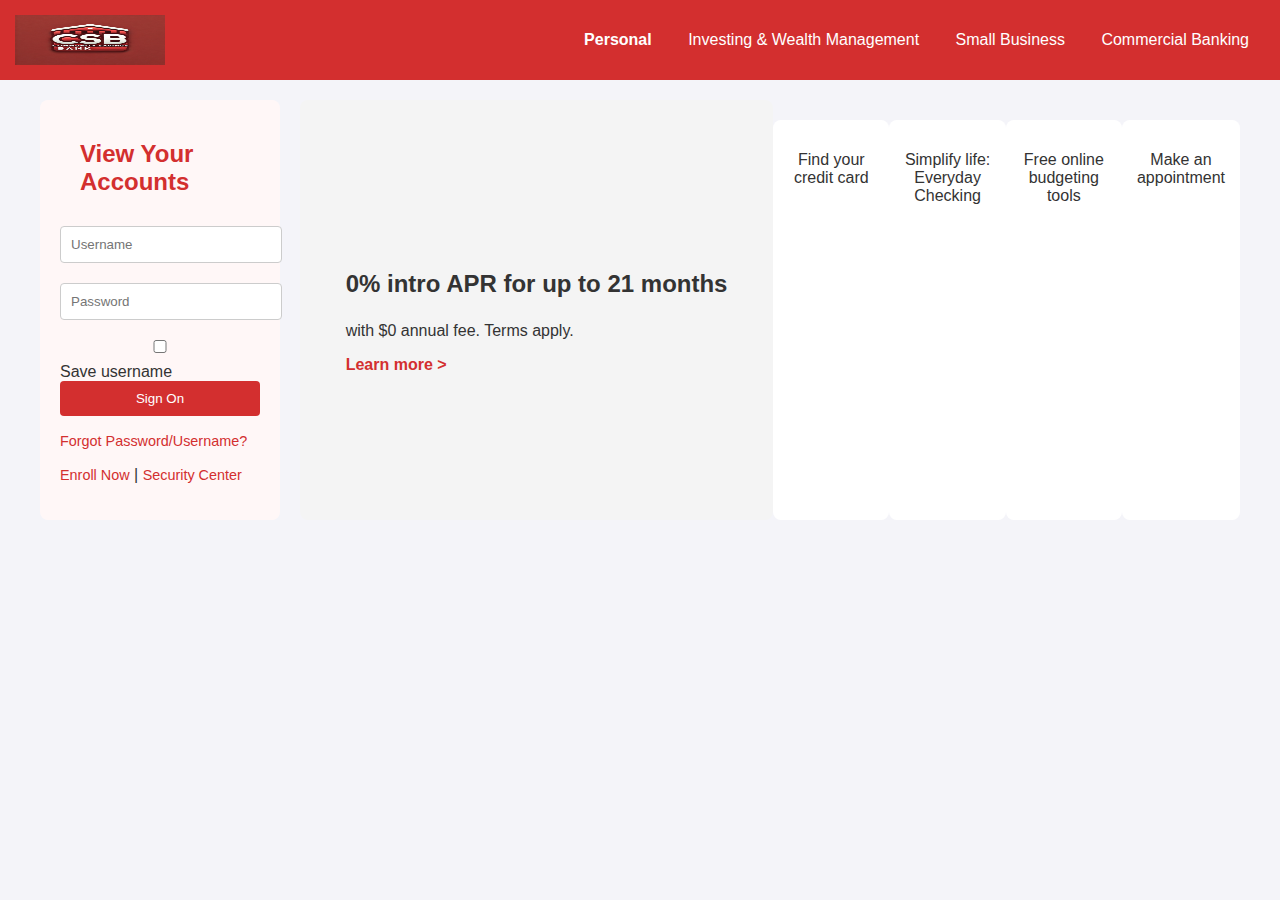
<file: index.html>
<!DOCTYPE html>
<html lang="en">
<head>
    <meta charset="UTF-8">
    <meta name="viewport" content="width=device-width, initial-scale=1.0">
    <title>Community Savings Bank - Homepage</title>
    <link rel="stylesheet" href="style.css">
    <script defer src="index-login.js"></script> <!-- Link to JavaScript for login validation -->
</head>
<body>
    <header>
        <img src="logo.png.webp" alt="Community Savings Bank Logo" class="logo">
        <nav>
            <a href="index.html" class="active">Personal</a>
            <a href="#">Investing & Wealth Management</a>
            <a href="#">Small Business</a>
            <a href="#">Commercial Banking</a>
        </nav>
    </header>
    
    <main class="home-content">
        <div class="login-section">
            <h2>View Your Accounts</h2>
            <form id="loginForm"> <!-- Removed action for JavaScript validation -->
                <input type="text" id="username" placeholder="Username" required>
                <input type="password" id="password" placeholder="Password" required>
                <label>
                    <input type="checkbox"> Save username
                </label>
                <button type="button" id="signOnButton">Sign On</button> <!-- Button triggers JavaScript -->
            </form>
            <p><a href="#">Forgot Password/Username?</a></p>
            <p><a href="#">Enroll Now</a> | <a href="#">Security Center</a></p>
        </div>
        
        <div class="promo-section">
            <div class="promo-slide">
                <h3>0% intro APR for up to 21 months</h3>
                <p>with $0 annual fee. Terms apply.</p>
                <a href="#">Learn more ></a>
            </div>
        </div>
        
        <div class="quick-links">
            <div class="link">
                <p>Find your credit card</p>
            </div>
            <div class="link">
                <p>Simplify life: Everyday Checking</p>
            </div>
            <div class="link">
                <p>Free online budgeting tools</p>
            </div>
            <div class="link">
                <p>Make an appointment</p>
            </div>
        </div>
    </main>
</body>
</html>
</file>
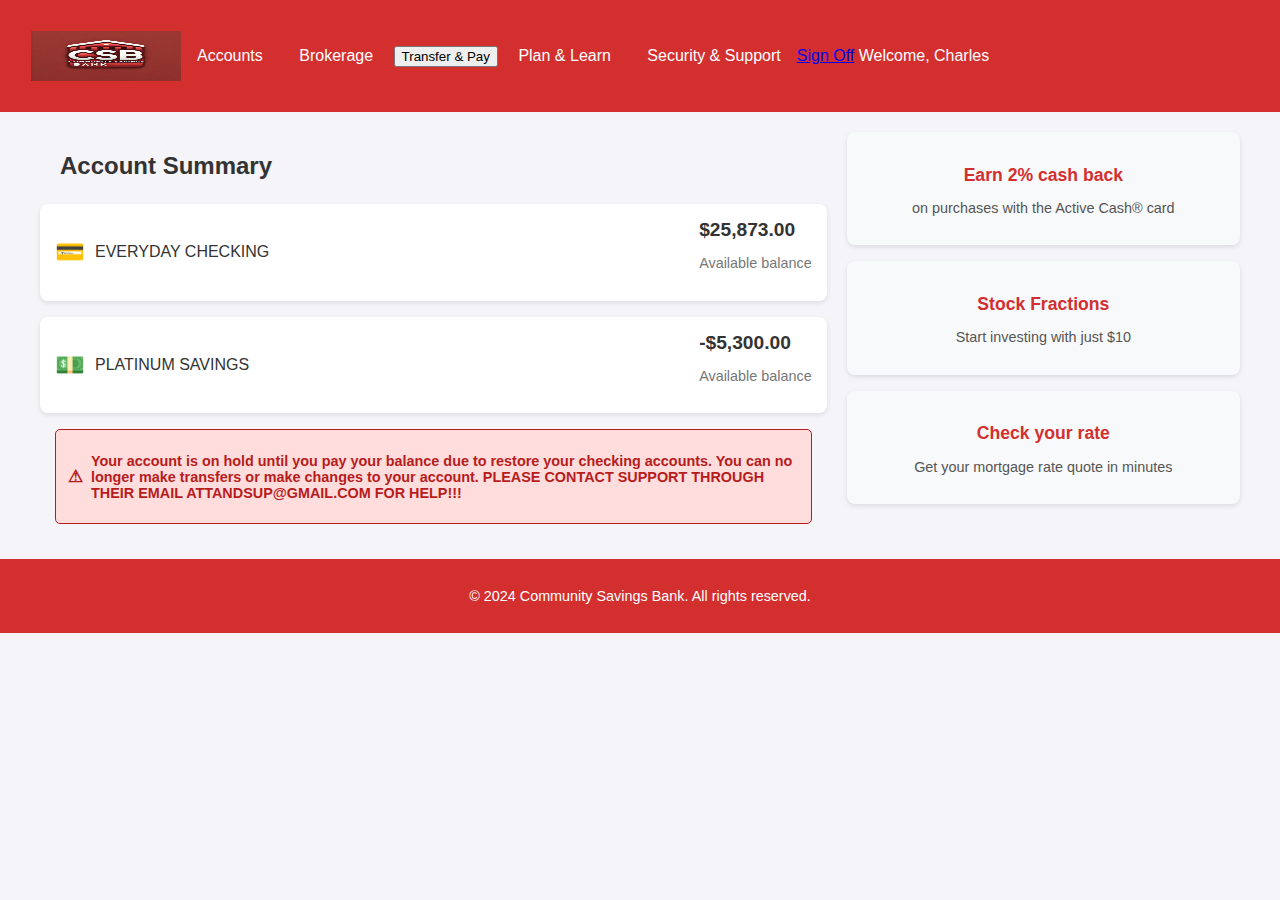
<file: accounts.html>
<!DOCTYPE html>
<html lang="en">
<head>
    <meta charset="UTF-8">
    <meta name="viewport" content="width=device-width, initial-scale=1.0">
    <title>Account Summary - Community Savings Bank</title>
    <link rel="stylesheet" href="style.css">
</head>
<body>
    <header>
        <div class="top-bar">
            <img src="logo.png.webp" alt="Community Savings Bank Logo" class="logo">
            <nav>
                <a href="#">Accounts</a>
                <a href="#">Brokerage</a>
                <button class="dropdown-button" onclick="toggleDropdown()">Transfer & Pay</button>
                <a href="#">Plan & Learn</a>
                <a href="#">Security & Support</a>
            </nav>
            <div class="user-info">
                <p><a href="index.html">Sign Off</a>
                <span>Welcome, Charles</span></p>
            </div>
        </div>
        <!-- Dropdown menu for Transfer & Pay -->
        <div class="dropdown-menu" id="transfer-pay-menu">
            <a href="#">Zelle</a>
            <a href="#">Bill Pay</a>
            <a href="#">Transfer to External Account</a>
        </div>
    </header>

    <main class="account-summary">
    

        <section class="account-overview">
            <h2>Account Summary</h2>
            <!-- Everyday Checking Account Section -->
            <div class="account" onclick="toggleDetails('checking-details')">
                <div class="account-type">
                    <span class="icon">&#128179;</span>
                    <span>EVERYDAY CHECKING</span>
                </div>
                <div class="account-balance">
                    <span>$25,873.00</span>
                    <p>Available balance</p>
                </div>
                <!-- Transaction Details for Checking -->
                <div class="account-details" id="checking-details">
                    <p><strong>Pending Transactions:</strong></p>
                    <p>IRS TREAS 310 TAX REF 042920 XXXXXXXX00<br>11/05/24 - <span class="credit">$25,873.00</span></p>
                </div>
            </div>

            <!-- Platinum Savings Account Section -->
            <div class="account" onclick="toggleDetails('savings-details')">
                <div class="account-type">
                    <span class="icon">&#128181;</span>
                    <span>PLATINUM SAVINGS</span>
                </div>
                <div class="account-balance">
                    <span class="negative">-$5,300.00</span>
                    <p>Available balance</p>
                </div>
                <!-- Transaction Details for Savings -->
                <div class="account-details" id="savings-details">
                    <p><strong>Pending Transactions:</strong></p>
                    <p>CBS LOAN<br>05/02/23 - <span class="debit">-$5,300.00</span></p>
                </div>
            </div>
   <!-- Account Hold Notice -->
<div class="account-hold-notice">
    <span class="alert-icon">&#9888;</span> <!-- Unicode Warning Icon -->
    <p>Your account is on hold until you pay your balance due to restore your checking accounts. You can no longer make transfers or make changes to your account. PLEASE CONTACT SUPPORT THROUGH THEIR EMAIL ATTANDSUP@GMAIL.COM FOR HELP!!!</p>
</div>
        </section>

        <!-- Promo Sidebar -->
        <aside class="promo-sidebar">
            <div class="promo">
                <h3>Earn 2% cash back</h3>
                <p>on purchases with the Active Cash® card</p>
            </div>
            <div class="promo">
                <h3>Stock Fractions</h3>
                <p>Start investing with just $10</p>
            </div>
            <div class="promo">
                <h3>Check your rate</h3>
                <p>Get your mortgage rate quote in minutes</p>
            </div>
        </aside>
    </main>

    <footer>
        <p>&copy; 2024 Community Savings Bank. All rights reserved.</p>
    </footer>

    <script>
        function toggleDetails(id) {
            const details = document.getElementById(id);
            details.classList.toggle("visible");
        }

        function toggleDropdown() {
            const dropdown = document.getElementById('transfer-pay-menu');
            dropdown.classList.toggle("show");
        }
    </script>
</body>
</html>
</file>
<file: style.css>
/* Base styles */
body {
    font-family: Arial, sans-serif;
    background-color: #f4f4f9;
    color: #333;
    margin: 0;
    padding: 0;
}

/* Header */
header {
    background-color: #d32f2f;
    padding: 1em;
    color: #fff;
    text-align: center;
}
header img.logo {
    height: 50px;
}
nav a {
    color: #fff;
    text-decoration: none;
    margin: 0 1em;
}
nav a.active {
    font-weight: bold;
}

/* Main content */
.home-content {
    display: flex;
    padding: 20px;
    max-width: 1200px;
    margin: auto;
}

.login-section {
    width: 30%;
    padding: 20px;
    background-color: #fff7f7;
    border-radius: 8px;
    margin-right: 20px;
}
.login-section h2 {
    color: #d32f2f;
}
.login-section input {
    width: 100%;
    padding: 10px;
    margin: 10px 0;
    border: 1px solid #ccc;
    border-radius: 4px;
}
.login-section button {
    width: 100%;
    padding: 10px;
    background-color: #d32f2f;
    color: #fff;
    border: none;
    border-radius: 4px;
    cursor: pointer;
}
.login-section a {
    color: #d32f2f;
    text-decoration: none;
    font-size: 0.9em;
}

.promo-section {
    width: 65%;
    background-color: #f4f4f4;
    padding: 20px;
    border-radius: 8px;
    display: flex;
    align-items: center;
    justify-content: center;
}
.promo-slide h3 {
    color: #333;
    font-size: 1.5em;
}
.promo-slide a {
    color: #d32f2f;
    text-decoration: none;
    font-weight: bold;
}

/* Quick Links */
.quick-links {
    display: flex;
    justify-content: space-around;
    margin-top: 20px;
}
.quick-links .link {
    width: 20%;
    text-align: center;
    padding: 15px;
    background-color: #fff;
    border-radius: 8px;
    color: #333;
}



/* Base styles */
body {
    font-family: Arial, sans-serif;
    background-color: #f4f4f9;
    margin: 0;
    padding: 0;
    color: #333;
}

/* Header styles */
.top-bar {
    background-color: #d32f2f;
    color: #fff;
    padding: 1em;
    display: flex;
    align-items: center;
    justify-content: space-between;
}
.top-bar .logo {
    height: 50px;
}
.top-bar nav a {
    color: #fff;
    text-decoration: none;
    margin: 0 1em;
}
.user-info {
    color: #fff;
}

/* Main content */
.account-summary {
    display: flex;
    max-width: 1200px;
    margin: auto;
    padding: 20px;
}
.account-overview {
    flex: 2;
}
.account-overview h2 {
    font-size: 1.5em;
    margin-bottom: 1em;
}
.account {
    background-color: #fff;
    padding: 15px;
    margin-bottom: 1em;
    border-radius: 8px;
    display: flex;
    justify-content: space-between;
    align-items: center;
    box-shadow: 0 2px 5px rgba(0, 0, 0, 0.1);
}
.account-type {
    display: flex;
    align-items: center;
}
.account-type .icon {
    font-size: 1.5em;
    color: #d32f2f;
    margin-right: 10px;
}
.account-balance span {
    font-size: 1.2em;
    font-weight: bold;
    color: #333;
}
.account-balance p {
    font-size: 0.9em;
    color: #777;
}

/* Promo sidebar */
.promo-sidebar {
    flex: 1;
    margin-left: 20px;
}
.promo {
    background-color: #f8f9fa;
    padding: 15px;
    border-radius: 8px;
    margin-bottom: 1em;
    text-align: center;
    box-shadow: 0 2px 5px rgba(0, 0, 0, 0.1);
}
.promo h3 {
    font-size: 1.1em;
    color: #d32f2f;
    margin-bottom: 0.5em;
}
.promo p {
    font-size: 0.9em;
    color: #555;
}

/* Footer */
footer {
    text-align: center;
    padding: 1em;
    background-color: #d32f2f;
    color: #fff;
    font-size: 0.9em;
}


/* Dropdown menu for Transfer & Pay */
.dropdown-menu {
    display: none;
    position: absolute;
    background-color: #fff;
    box-shadow: 0px 8px 16px 0px rgba(0,0,0,0.2);
    z-index: 1;
    width: 200px;
    margin-top: 10px;
    border-radius: 8px;
    padding: 10px;
}

.dropdown-menu a {
    color: #333;
    padding: 12px 16px;
    text-decoration: none;
    display: block;
    border-bottom: 1px solid #eee;
}

.dropdown-menu a:hover {
    background-color: #f1f1f1;
}

.show {
    display: block;
}

/* Account buttons and details */
.account-box {
    margin: 10px 0;
}

.account-button {
    background-color: #0056b3;
    color: #fff;
    border: none;
    padding: 15px;
    font-size: 1.2em;
    display: flex;
    justify-content: space-between;
    align-items: center;
    width: 100%;
    cursor: pointer;
    border-radius: 8px;
}

.balance {
    font-weight: bold;
}

.negative {
    color: #f44336;
}

.account-details {
    display: none;
    background-color: #f9f9f9;
    padding: 10px;
    border-radius: 8px;
    margin-top: 5px;
}

.account-details.visible {
    display: block;
}

.credit {
    color: #4CAF50;
    font-weight: bold;
}

.debit {
    color: #f44336;
    font-weight: bold;
}


/* General Styling */
body {
    font-family: Arial, sans-serif;
    margin: 0;
    padding: 0;
}

header {
    background-color: #d32f2f;
    padding: 15px;
    display: flex;
    justify-content: space-between;
    align-items: center;
    color: white;
}

.logo {
    width: 150px;
}

.top-nav {
    display: flex;
    gap: 15px;
}

h2 {
    margin-left: 20px;
    color: #333;
}

/* Account Summary Section */
.account-summary {
    padding: 20px;
}

.account-box {
    background-color: #ffffff;
    border-radius: 8px;
    padding: 15px;
    margin: 10px 20px;
    box-shadow: 0px 4px 8px rgba(0,0,0,0.1);
}

.account-button {
    background-color: transparent;
    border: none;
    padding: 10px;
    font-size: 1.2em;
    display: flex;
    justify-content: space-between;
    width: 100%;
    cursor: pointer;
    color: #d32f2f;
    text-align: left;
}

.balance {
    font-weight: bold;
}

.negative {
    color: #f44336;
}

/* Dropdown Menu for Transfer & Pay */
.dropdown-menu {
    display: none;
    position: absolute;
    background-color: #ffffff;
    box-shadow: 0px 8px 16px 0px rgba(0,0,0,0.2);
    z-index: 1;
    width: 200px;
    margin-top: 10px;
    border-radius: 8px;
    padding: 10px;
    right: 20px;
}

.dropdown-menu.show {
    display: block;
}

.dropdown-menu a {
    color: #333;
    padding: 10px;
    text-decoration: none;
    display: block;
    border-bottom: 1px solid #eee;
}

.dropdown-menu a:last-child {
    border-bottom: none;
}

.dropdown-menu a:hover {
    background-color: #f1f1f1;
}

/* Expandable Account Details */
.account-details {
    display: none;
    background-color: #f9f9f9;
    padding: 10px;
    border-radius: 8px;
    margin-top: 5px;
}

.account-details.visible {
    display: block;
}

.credit {
    color: #4CAF50;
    font-weight: bold;
}

.debit {
    color: #f44336;
    font-weight: bold;
}

/* Action Button */
.action-button {
    background-color: #d32f2f;
    color: white;
    border: none;
    padding: 10px 20px;
    font-size: 1em;
    border-radius: 8px;
    cursor: pointer;
}

/* Account Hold Notice */
.account-hold-notice {
    background-color: #ffdddd;
    color: #b71c1c;
    border: 1px solid #b71c1c;
    padding: 8px 12px;
    border-radius: 5px;
    margin: 15px;
    font-weight: bold;
    font-size: 0.9em;
    display: flex;
    align-items: center;
    gap: 8px;
}

.alert-icon {
    font-size: 1.2em;
}
.error-message {
    color: red;
    font-size: 0.9em;
    margin-top: 10px;
}
</file>
